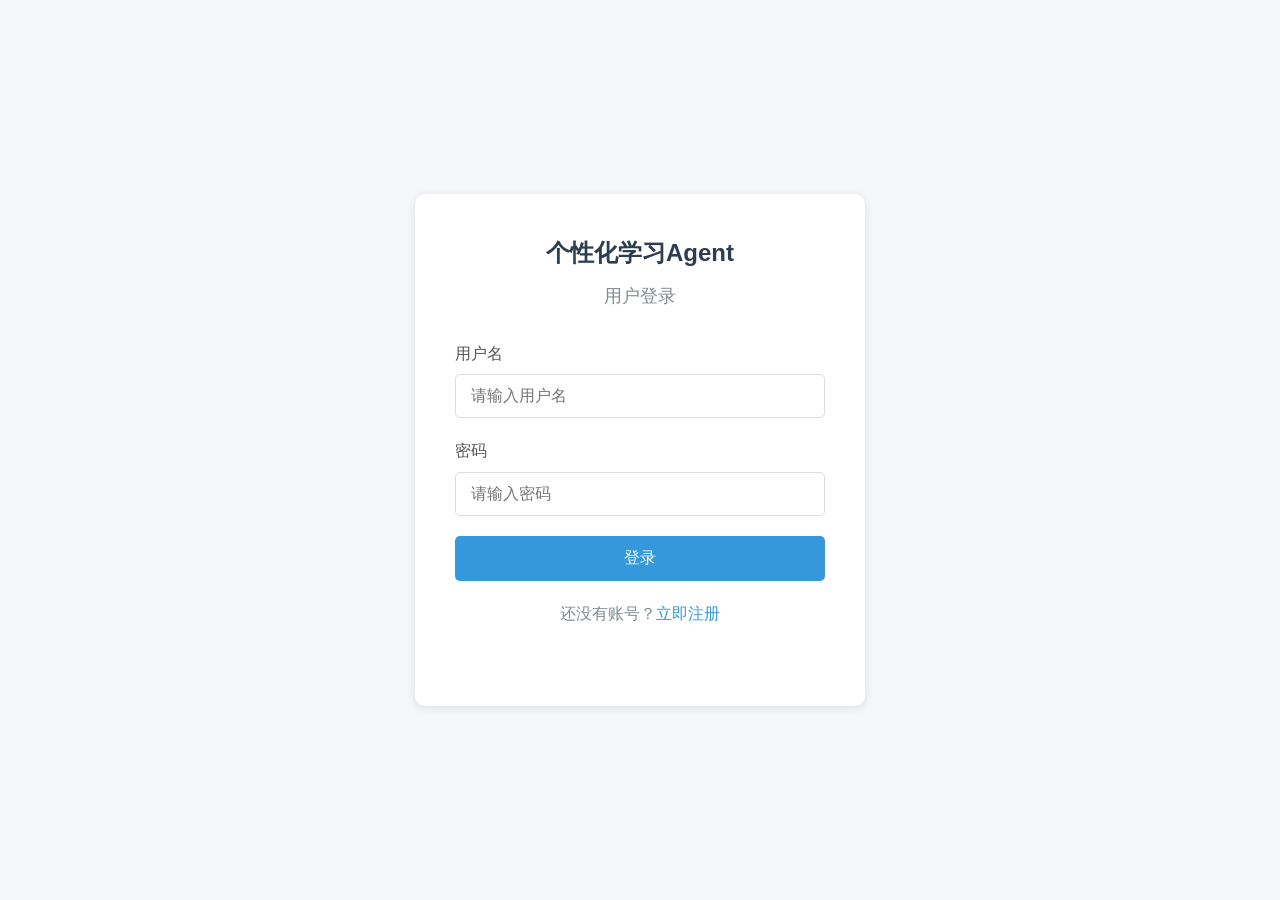
<file: frontend/index.html>
<!DOCTYPE html>
<html lang="zh-CN">
<head>
    <meta charset="UTF-8">
    <meta name="viewport" content="width=device-width, initial-scale=1.0">
    <title>个性化学习Agent - 登录</title>
    <link rel="stylesheet" href="css/style.css">
</head>
<body>
    <div class="login-container">
        <div class="login-card">
            <h1>个性化学习Agent</h1>
            <h2>用户登录</h2>
            <form id="loginForm">
                <div class="form-group">
                    <label for="username">用户名</label>
                    <input type="text" id="username" name="username" required placeholder="请输入用户名">
                </div>
                <div class="form-group">
                    <label for="password">密码</label>
                    <input type="password" id="password" name="password" required placeholder="请输入密码">
                </div>
                <button type="submit" class="btn primary-btn">登录</button>
            </form>
            <div class="register-link">
                还没有账号？<a href="register.html">立即注册</a>
            </div>
            <div id="message" class="message"></div>
        </div>
    </div>

    <script src="js/api.js"></script>
    <script src="js/login.js"></script>
</body>
</html>
</file>
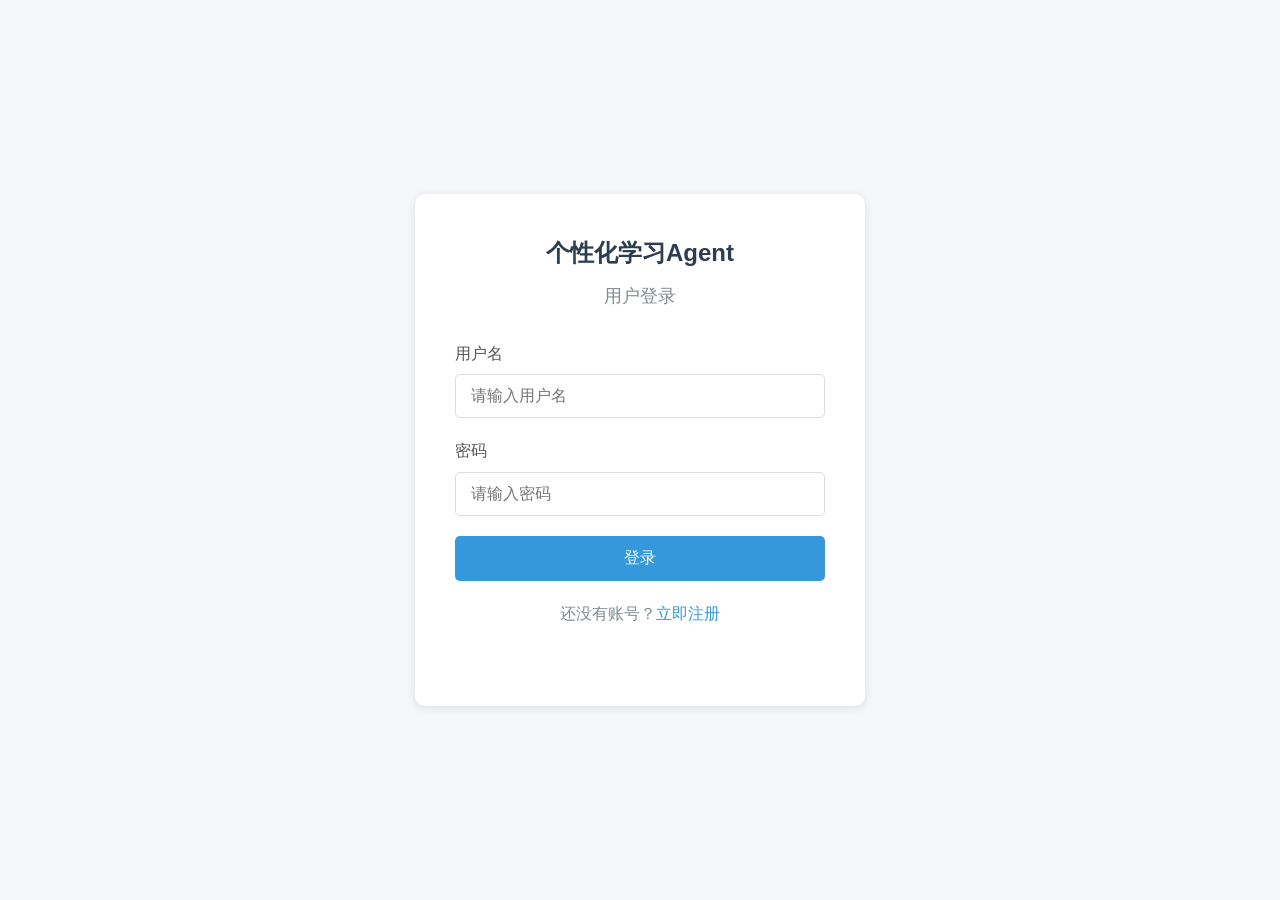
<file: frontend/dashboard.html>
<!DOCTYPE html>
<html lang="zh-CN">
<head>
    <meta charset="UTF-8">
    <meta name="viewport" content="width=device-width, initial-scale=1.0">
    <title>学习控制台 - 个性化学习Agent</title>
    <link rel="stylesheet" href="css/style.css">
</head>
<body>
    <header class="dashboard-header">
        <div class="header-left">
            <h1>个性化学习Agent</h1>
        </div>
        <div class="header-right">
            <span id="userInfo"></span>
            <button id="logoutBtn" class="btn secondary-btn">退出登录</button>
        </div>
    </header>

    <div class="dashboard-container">
        <!-- 图片上传区域 -->
        <div class="card">
            <h2>上传作业/试卷图片</h2>
            <div class="upload-area">
                <input type="file" id="fileInput" accept="image/jpg,image/jpeg,image/png" hidden>
                <button id="selectFileBtn" class="btn primary-btn">选择图片</button>
                <span id="fileName"></span>
                <button id="uploadBtn" class="btn success-btn" disabled>上传并分析</button>
            </div>
            <div id="uploadMessage" class="message"></div>
        </div>

        <!-- 分析结果区域 -->
        <div class="card">
            <h2>分析结果</h2>
            <div id="analysisResult" class="result-area">
                暂无分析结果，请先上传图片
            </div>
        </div>

        <!-- 薄弱点记忆区域 -->
        <div class="card">
            <h2>我的薄弱点</h2>
            <div id="memoryResult" class="result-area">
                加载中...
            </div>
        </div>
    </div>

    <script src="js/api.js"></script>
    <script src="js/dashboard.js"></script>
</body>
</html>
</file>
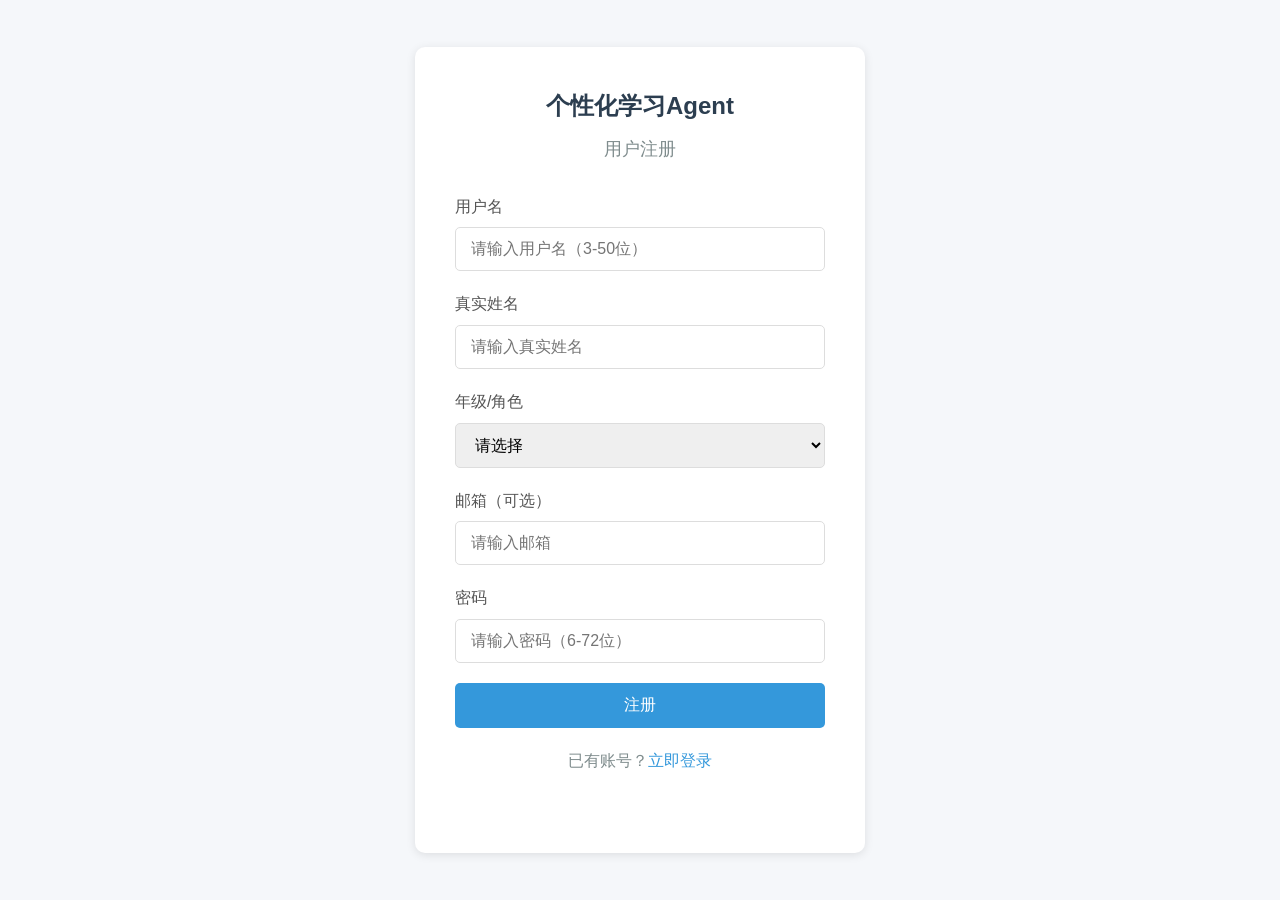
<file: frontend/register.html>
<!DOCTYPE html>
<html lang="zh-CN">
<head>
    <meta charset="UTF-8">
    <meta name="viewport" content="width=device-width, initial-scale=1.0">
    <title>个性化学习Agent - 注册</title>
    <link rel="stylesheet" href="css/style.css">
</head>
<body>
    <div class="login-container">
        <div class="login-card">
            <h1>个性化学习Agent</h1>
            <h2>用户注册</h2>
            <form id="registerForm">
                <div class="form-group">
                    <label for="username">用户名</label>
                    <input type="text" id="username" name="username" required placeholder="请输入用户名（3-50位）">
                </div>
                <div class="form-group">
                    <label for="fullName">真实姓名</label>
                    <input type="text" id="fullName" name="fullName" required placeholder="请输入真实姓名">
                </div>
                <div class="form-group">
                    <label for="grade">年级/角色</label>
                    <select id="grade" name="grade" required>
                        <option value="">请选择</option>
                        <option value="初中">初中</option>
                        <option value="高中">高中</option>
                        <option value="admin">管理员（仅内部使用）</option>
                    </select>
                </div>
                <div class="form-group">
                    <label for="email">邮箱（可选）</label>
                    <input type="email" id="email" name="email" placeholder="请输入邮箱">
                </div>
                <div class="form-group">
                    <label for="password">密码</label>
                    <input type="password" id="password" name="password" required placeholder="请输入密码（6-72位）">
                </div>
                <button type="submit" class="btn primary-btn">注册</button>
            </form>
            <div class="register-link">
                已有账号？<a href="index.html">立即登录</a>
            </div>
            <div id="message" class="message"></div>
        </div>
    </div>

    <script src="js/api.js"></script>
    <script>
        // 注册逻辑
        document.getElementById('registerForm').addEventListener('submit', async (e) => {
            e.preventDefault();

            const formData = {
                username: document.getElementById('username').value,
                full_name: document.getElementById('fullName').value,
                grade: document.getElementById('grade').value,
                email: document.getElementById('email').value || "",
                password: document.getElementById('password').value
            };

            const messageEl = document.getElementById('message');
            messageEl.textContent = "";
            messageEl.className = "message";

            try {
                // 调用注册API
                const response = await fetch(`${API_BASE_URL}/auth/register`, {
                    method: 'POST',
                    headers: {
                        'Content-Type': 'application/json'
                    },
                    body: JSON.stringify(formData)
                });

                const result = await response.json();

                if (!response.ok) {
                    throw new Error(result.detail || "注册失败");
                }

                // 注册成功
                messageEl.className = "message success";
                messageEl.textContent = "注册成功！即将跳转到登录页面...";

                // 3秒后跳转到登录页
                setTimeout(() => {
                    window.location.href = "index.html";
                }, 3000);

            } catch (error) {
                // 注册失败
                messageEl.className = "message error";
                messageEl.textContent = `错误：${error.message}`;
            }
        });
    </script>
</body>
</html>
</file>
<file: frontend/css/style.css>
/* 全局样式 */
* {
    margin: 0;
    padding: 0;
    box-sizing: border-box;
    font-family: "Microsoft YaHei", Arial, sans-serif;
}

body {
    background-color: #f5f7fa;
    color: #333;
    line-height: 1.6;
}

/* 登录页面样式 */
.login-container {
    display: flex;
    justify-content: center;
    align-items: center;
    min-height: 100vh;
    padding: 20px;
}

.login-card {
    background: white;
    padding: 40px;
    border-radius: 10px;
    box-shadow: 0 2px 10px rgba(0, 0, 0, 0.1);
    width: 100%;
    max-width: 450px;
}

.login-card h1 {
    text-align: center;
    color: #2c3e50;
    margin-bottom: 10px;
    font-size: 24px;
}

.login-card h2 {
    text-align: center;
    color: #7f8c8d;
    margin-bottom: 30px;
    font-size: 18px;
    font-weight: normal;
}

.form-group {
    margin-bottom: 20px;
}

.form-group label {
    display: block;
    margin-bottom: 8px;
    color: #555;
    font-weight: 500;
}

.form-group input, .form-group select {
    width: 100%;
    padding: 12px 15px;
    border: 1px solid #ddd;
    border-radius: 5px;
    font-size: 16px;
    transition: border-color 0.3s;
}

.form-group input:focus, .form-group select:focus {
    outline: none;
    border-color: #3498db;
    box-shadow: 0 0 0 2px rgba(52, 152, 219, 0.1);
}

.btn {
    display: inline-block;
    padding: 12px 20px;
    border: none;
    border-radius: 5px;
    font-size: 16px;
    cursor: pointer;
    transition: background-color 0.3s;
    width: 100%;
}

.primary-btn {
    background-color: #3498db;
    color: white;
}

.primary-btn:hover {
    background-color: #2980b9;
}

.success-btn {
    background-color: #2ecc71;
    color: white;
}

.success-btn:hover {
    background-color: #27ae60;
}

.secondary-btn {
    background-color: #95a5a6;
    color: white;
}

.secondary-btn:hover {
    background-color: #7f8c8d;
}

.register-link {
    text-align: center;
    margin-top: 20px;
    color: #7f8c8d;
}

.register-link a {
    color: #3498db;
    text-decoration: none;
}

.register-link a:hover {
    text-decoration: underline;
}

.message {
    margin-top: 20px;
    padding: 10px;
    border-radius: 5px;
    text-align: center;
}

.message.success {
    background-color: #dff0d8;
    color: #3c763d;
}

.message.error {
    background-color: #f2dede;
    color: #a94442;
}

/* 控制台样式 */
.dashboard-header {
    background-color: white;
    padding: 15px 30px;
    box-shadow: 0 2px 5px rgba(0, 0, 0, 0.1);
    display: flex;
    justify-content: space-between;
    align-items: center;
}

.header-right {
    display: flex;
    align-items: center;
    gap: 20px;
}

#logoutBtn {
    width: auto;
    padding: 8px 15px;
}

.dashboard-container {
    max-width: 1200px;
    margin: 30px auto;
    padding: 0 20px;
    display: grid;
    grid-template-columns: 1fr;
    gap: 20px;
}

.card {
    background: white;
    padding: 25px;
    border-radius: 10px;
    box-shadow: 0 2px 10px rgba(0, 0, 0, 0.1);
}

.card h2 {
    color: #2c3e50;
    margin-bottom: 20px;
    padding-bottom: 10px;
    border-bottom: 1px solid #eee;
}

.upload-area {
    display: flex;
    align-items: center;
    gap: 15px;
    flex-wrap: wrap;
}

#selectFileBtn {
    width: auto;
}

#uploadBtn {
    width: auto;
}

#uploadBtn:disabled {
    background-color: #bdc3c7;
    cursor: not-allowed;
}

.result-area {
    background-color: #f8f9fa;
    padding: 20px;
    border-radius: 5px;
    min-height: 150px;
    white-space: pre-wrap;
    font-size: 14px;
}

@media (min-width: 768px) {
    .dashboard-container {
        grid-template-columns: 1fr 1fr;
    }
}

@media (min-width: 992px) {
    .dashboard-container {
        grid-template-columns: 1fr 1fr 1fr;
    }
}
</file>
